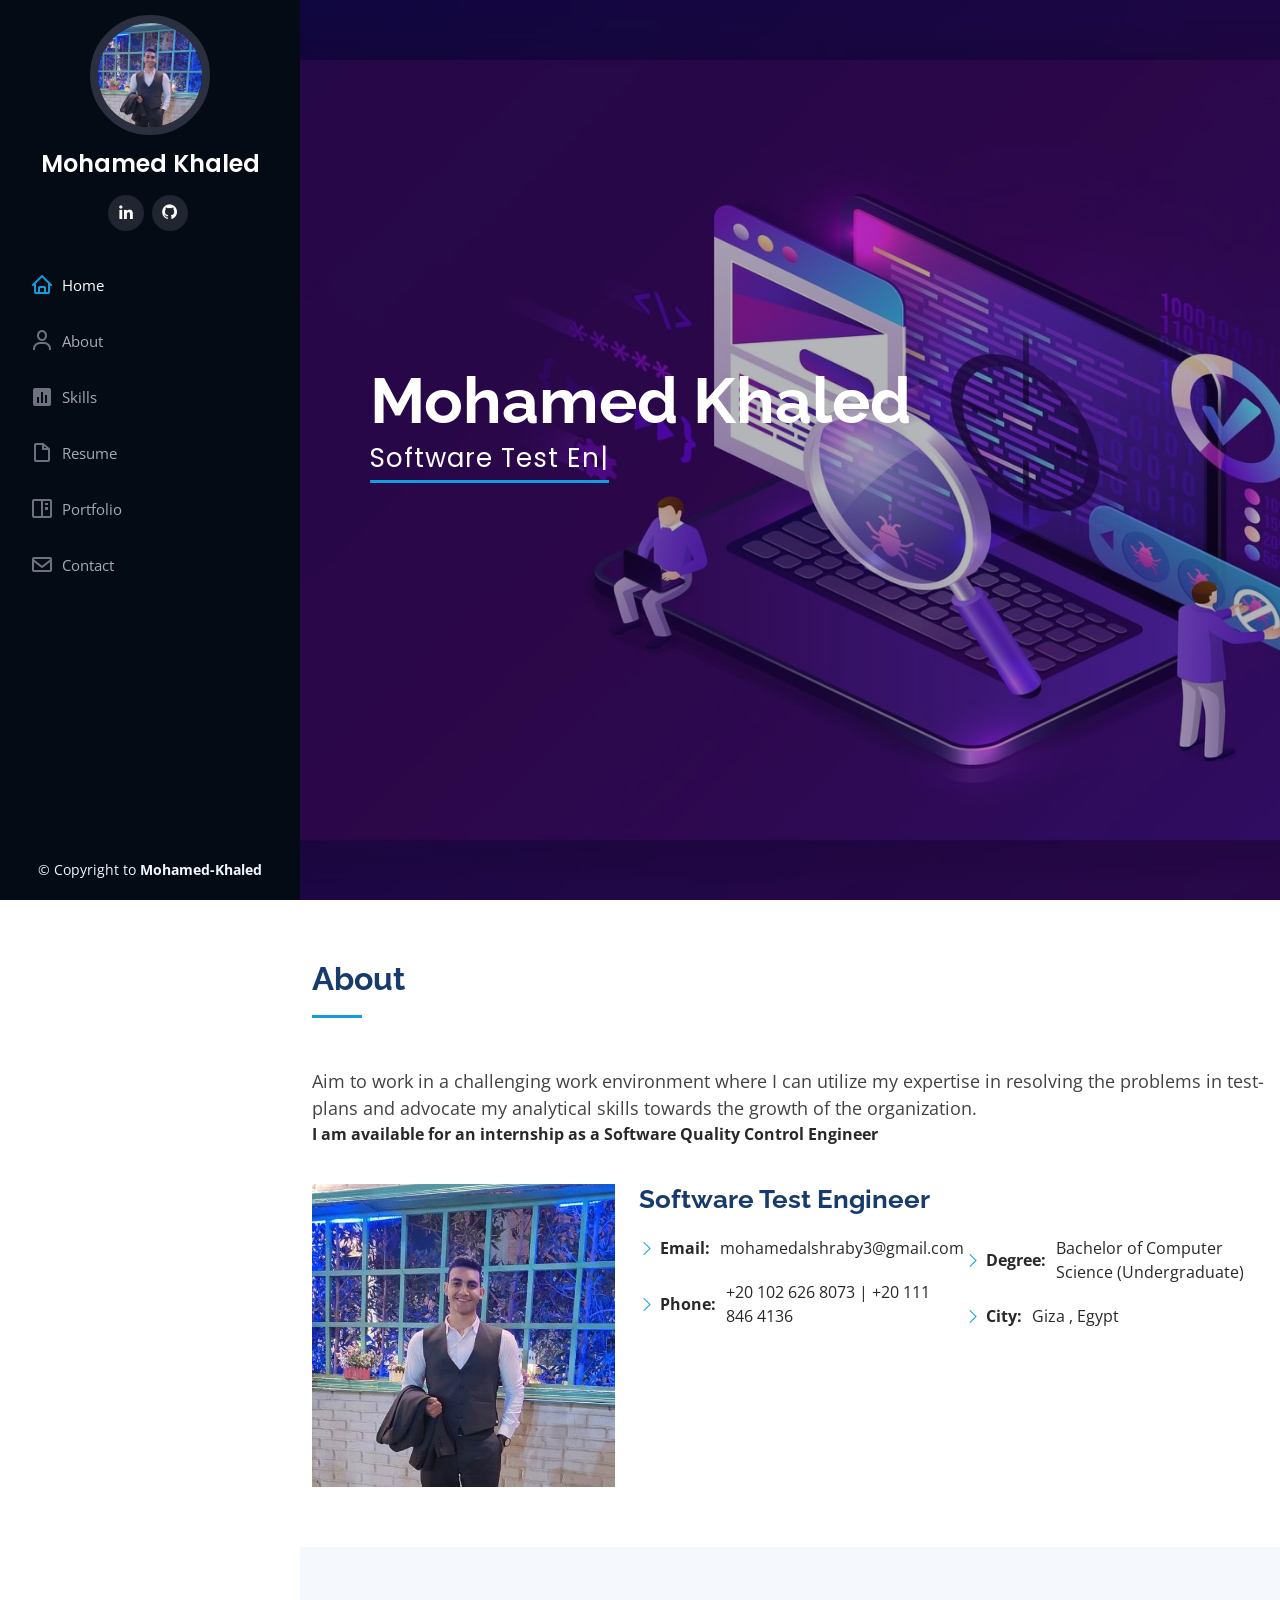
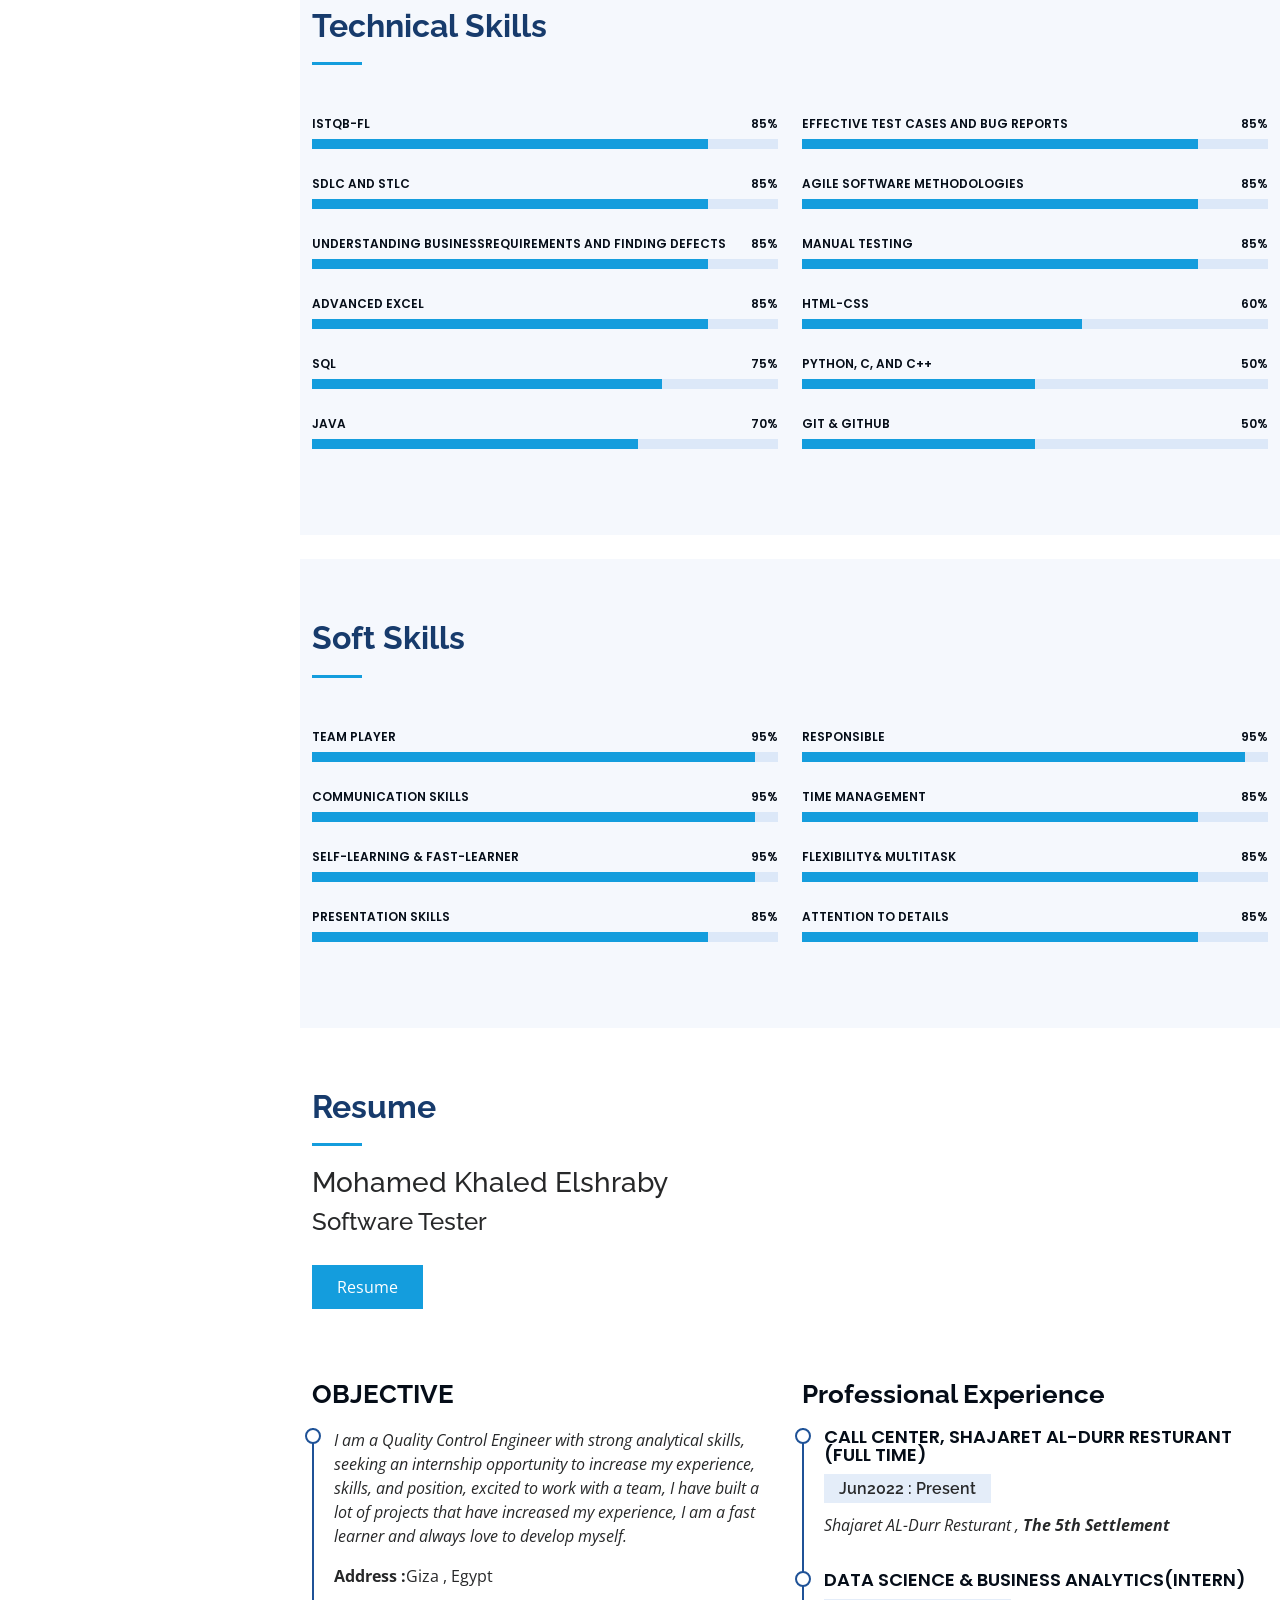
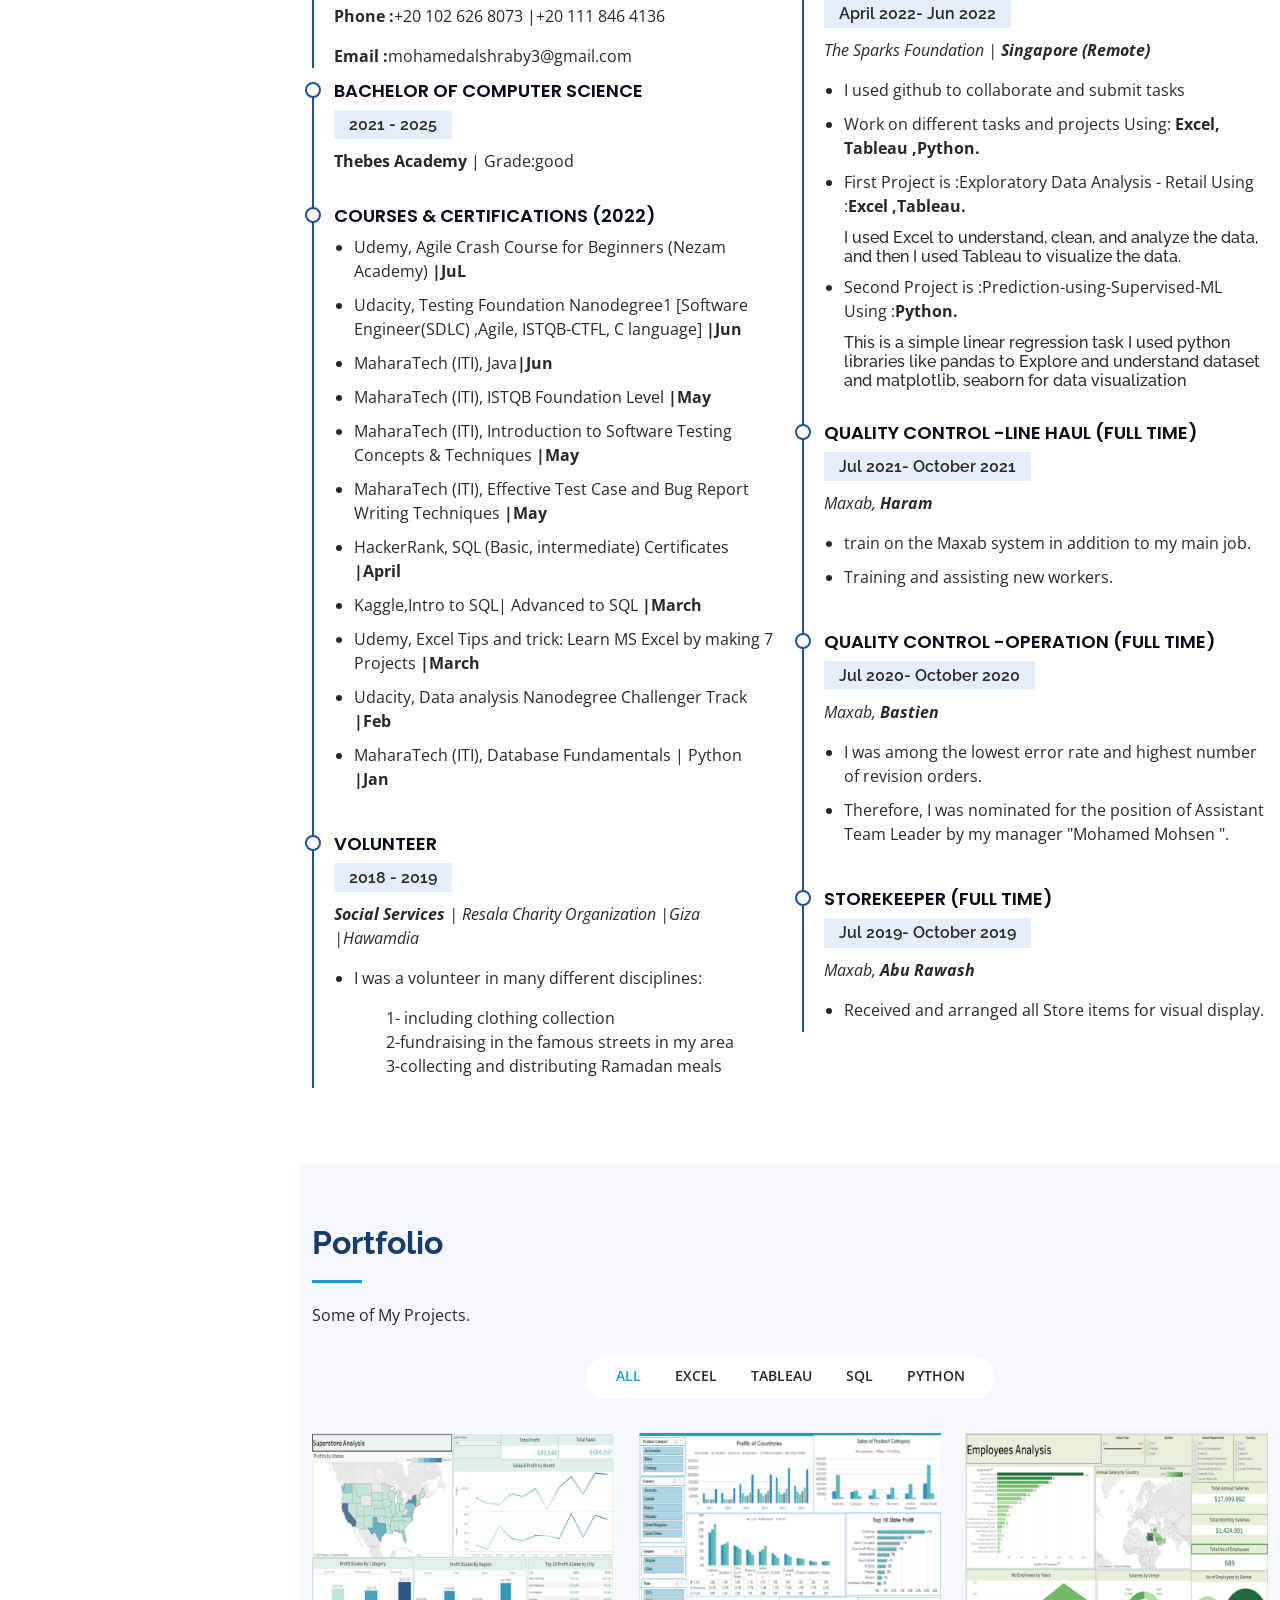
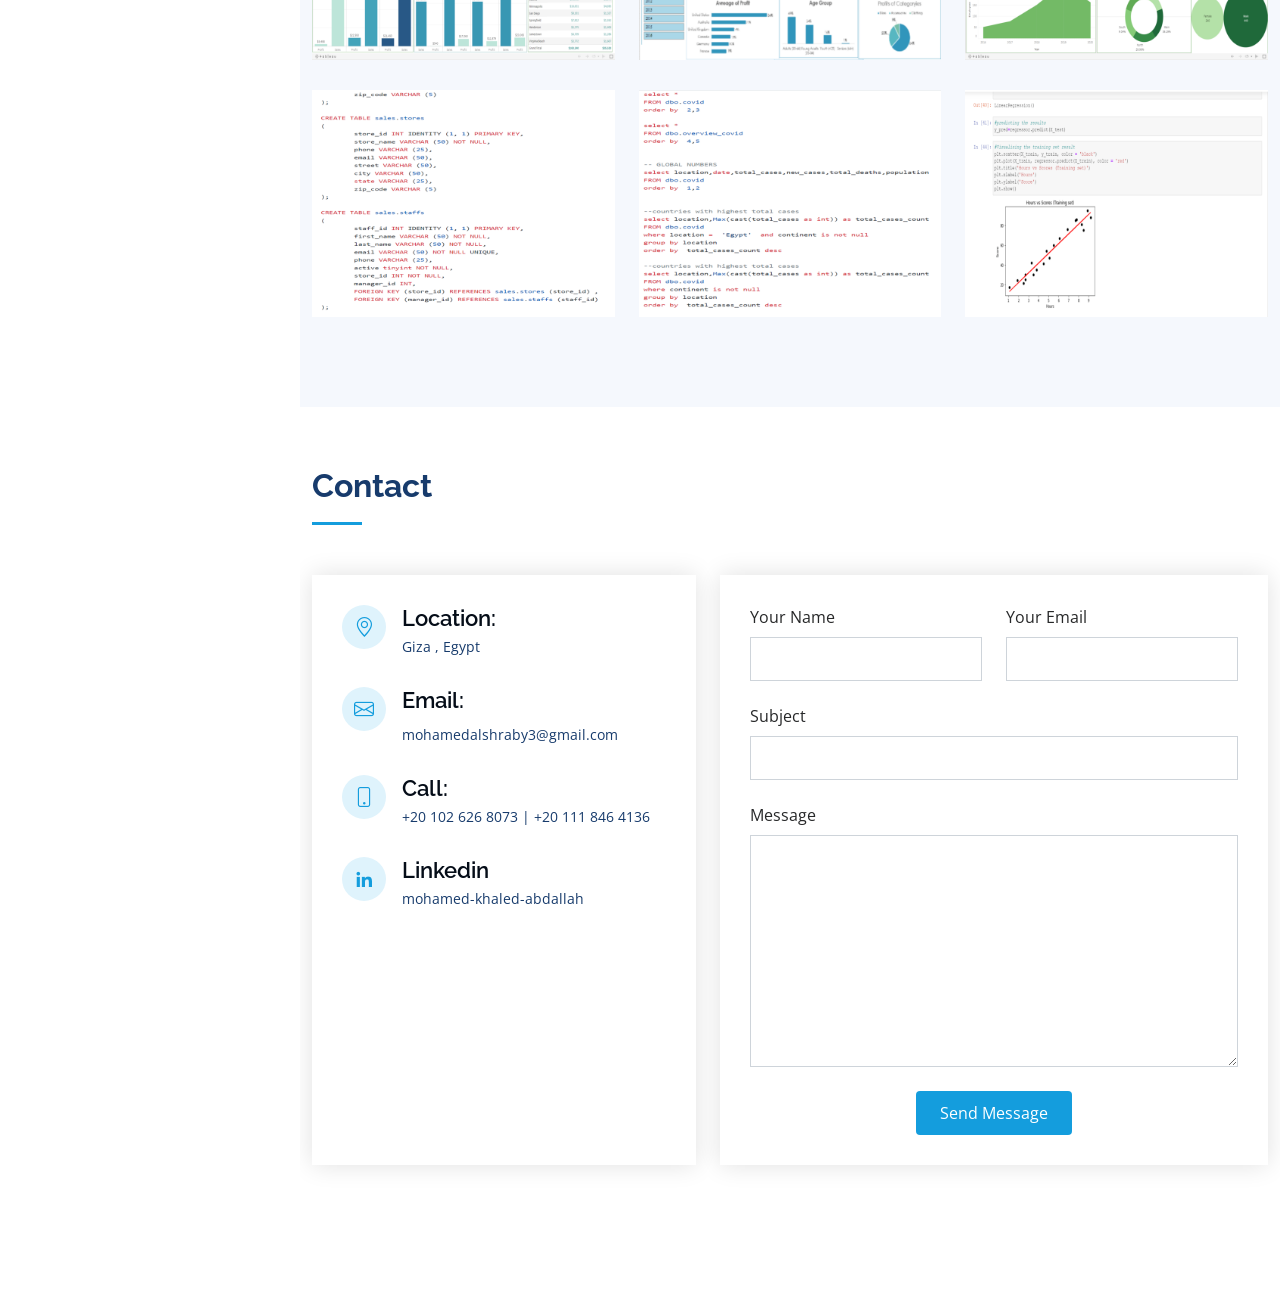
<file: index.html>
<!DOCTYPE html>
<html lang="en">

<head>
  <meta charset="utf-8">
  <meta content="width=device-width, initial-scale=1.0" name="viewport">

  <title>Mohamed Khaled- Software QC Engineer</title>
  <meta content="" name="description">
  <meta content="" name="keywords">

  <!-- Favicons -->
  <link href="assets/img/favicon.png" rel="icon">
  <link href="assets/img/apple-touch-icon.png" rel="apple-touch-icon">

  <!-- Google Fonts -->
  <link href="https://fonts.googleapis.com/css?family=Open+Sans:300,300i,400,400i,600,600i,700,700i|Raleway:300,300i,400,400i,500,500i,600,600i,700,700i|Poppins:300,300i,400,400i,500,500i,600,600i,700,700i" rel="stylesheet">

  <!-- Vendor CSS Files -->
  <link href="assets/vendor/aos/aos.css" rel="stylesheet">
  <link href="assets/vendor/bootstrap/css/bootstrap.min.css" rel="stylesheet">
  <link href="assets/vendor/bootstrap-icons/bootstrap-icons.css" rel="stylesheet">
  <link href="assets/vendor/boxicons/css/boxicons.min.css" rel="stylesheet">
  <link href="assets/vendor/glightbox/css/glightbox.min.css" rel="stylesheet">
  <link href="assets/vendor/swiper/swiper-bundle.min.css" rel="stylesheet">

  <!-- Template Main CSS File -->
  <link href="assets/css/style.css" rel="stylesheet">

  <!-- =======================================================
  * Template Name: iPortfolio - v3.7.0
  * Template URL: https://bootstrapmade.com/iportfolio-bootstrap-portfolio-websites-template/
  * Author: BootstrapMade.com
  * License: https://bootstrapmade.com/license/
  ======================================================== -->
</head>

<body>

  <!-- ======= Mobile nav toggle button ======= -->
  <i class="bi bi-list mobile-nav-toggle d-xl-none"></i>

  <!-- ======= Header ======= -->
  <header id="header">
    <div class="d-flex flex-column">

      <div class="profile">
        <img src="assets/img/profile-img.jpg" alt="" class="img-fluid rounded-circle">
        <h1 class="text-light"><a href="index.html">Mohamed Khaled</a></h1>
        <div class="social-links mt-3 text-center">
         
          <a href="http://www.linkedin.com/in/mohamed-khaled-abdallah" target="_blank"class="linkedin"><i class="bx bxl-linkedin"></i></a>
          <a href="https://github.com/Mohamed-khaled0" target="_blank"  class="github"><i class="bx bxl-github"></i></a>
        </div>
      </div>

      <nav id="navbar" class="nav-menu navbar">
        <ul>
          <li><a href="#hero" class="nav-link scrollto active"><i class="bx bx-home"></i> <span>Home</span></a></li>
          <li><a href="#about" class="nav-link scrollto"><i class="bx bx-user"></i> <span>About</span></a></li>
          <li><a href="#skills" class="nav-link scrollto"><i class='bx bxs-bar-chart-square' ></i> <span>Skills</span></a></li>
          <li><a href="#resume" class="nav-link scrollto"><i class="bx bx-file-blank"></i> <span>Resume</span></a></li>
          <li><a href="#portfolio" class="nav-link scrollto"><i class="bx bx-book-content"></i> <span>Portfolio</span></a></li>
          <li><a href="#contact" class="nav-link scrollto"><i class="bx bx-envelope"></i> <span>Contact</span></a></li>
        </ul>
      </nav><!-- .nav-menu -->
    </div>
  </header><!-- End Header -->

  <!-- ======= Hero Section ======= -->
  <section id="hero" class="d-flex flex-column justify-content-center align-items-center">
    <div class="hero-container" data-aos="fade-in">
      <h1>Mohamed Khaled</h1>
      <p><span class="typed" data-typed-items=" Software Test Engineer ,Software Quality Control "></span></p>
    </div>
  </section><!-- End Hero -->

  <main id="main">

    <!-- ======= About Section ======= -->
    <section id="about" class="about">
      <div class="container">

        <div class="section-title">
          <h2>About</h2>
          <p>
            Aim to work in a challenging work environment where I can utilize my expertise in resolving the problems in test-plans and advocate my analytical skills towards the growth of the organization.</p>
            <strong> I am available for an internship as a Software Quality Control Engineer
            </strong>

          </div>
        <h5>
                      </h5>
        <div class="row">
          <div class="col-lg-4" data-aos="fade-right">
            <img src="assets/img/profile-img.jpg" class="img-fluid" alt="">
          </div>
          <div class="col-lg-8 pt-4 pt-lg-0 content" data-aos="fade-left">
            <h3>Software Test Engineer</h3>
            <!-- <p class="fst-italic">

            </p> -->
            <div class="row">
              <div class="col-lg-6">
                <ul>
                  <li><i class="bi bi-chevron-right"></i> <strong>Email:</strong> <span>mohamedalshraby3@gmail.com</span></li>
                  <li><i class="bi bi-chevron-right"></i> <strong>Phone:</strong> <span>+20 102 626 8073 | +20 111 846 4136</span></li>
                </ul>
              </div>
              <div class="col-lg-6">
                <ul>
                
                  <li><i class="bi bi-chevron-right"></i> <strong>Degree:</strong> <span> Bachelor of Computer Science (Undergraduate)</span></li>
                  <li><i class="bi bi-chevron-right"></i> <strong>City:</strong> <span>Giza , Egypt</span></li>

                  <!-- <li><i class="bi bi-chevron-right"></i> <strong>Freelance:</strong> <span>Not Available</span></li> -->
                </ul>
              </div>
            </div>
            <p>
 </p>


          </div>
        </div>

      </div>
    </section><!-- End About Section -->

    

    <!-- ======= Skills Section ======= -->
    <section id="skills" class="skills section-bg">
      <div class="container">

        <div class="section-title">
          <h2>Technical Skills</h2>
        </div>

        <div class="row skills-content">

          <div class="col-lg-6" data-aos="fade-up">

            <div class="progress">
              <span class="skill">ISTQB-FL<i class="val">85%</i></span>
              <div class="progress-bar-wrap">
                <div class="progress-bar" role="progressbar" aria-valuenow="85" aria-valuemin="0" aria-valuemax="100"></div>
              </div>
            </div>

            <div class="progress">
              <span class="skill"> SDLC and STLC<i class="val">85%</i></span>
              <div class="progress-bar-wrap">
                <div class="progress-bar" role="progressbar" aria-valuenow="85" aria-valuemin="0" aria-valuemax="100"></div>
              </div>
            </div>

            <div class="progress">
              <span class="skill">understanding businessrequirements and finding defects<i class="val">85%</i></span>
              <div class="progress-bar-wrap">
                <div class="progress-bar" role="progressbar" aria-valuenow="85" aria-valuemin="0" aria-valuemax="100"></div>
              </div>
            </div>


            <div class="progress">
              <span class="skill">Advanced Excel <i class="val">85%</i></span>
              <div class="progress-bar-wrap">
                <div class="progress-bar" role="progressbar" aria-valuenow="85" aria-valuemin="0" aria-valuemax="100"></div>
              </div>
            </div>

            <div class="progress">
              <span class="skill">SQL <i class="val">75%</i></span>
              <div class="progress-bar-wrap">
                <div class="progress-bar" role="progressbar" aria-valuenow="75" aria-valuemin="0" aria-valuemax="100"></div>
              </div>
            </div>

            <div class="progress">
              <span class="skill">Java<i class="val">70%</i></span>
              <div class="progress-bar-wrap">
                <div class="progress-bar" role="progressbar" aria-valuenow="70" aria-valuemin="0" aria-valuemax="100"></div>
              </div>
            </div>

          </div>

          
          <div class="col-lg-6" data-aos="fade-up" data-aos-delay="100">







                        
            <div class="progress">
              <span class="skill">Effective test cases and bug reports<i class="val">85%</i></span>
              <div class="progress-bar-wrap">
                <div class="progress-bar" role="progressbar" aria-valuenow="85" aria-valuemin="0" aria-valuemax="100"></div>
              </div>
            </div>

            <div class="progress">
              <span class="skill">Agile software methodologies<i class="val">85%</i></span>
              <div class="progress-bar-wrap">
                <div class="progress-bar" role="progressbar" aria-valuenow="85" aria-valuemin="0" aria-valuemax="100"></div>
              </div>
            </div>

            <div class="progress">
              <span class="skill">Manual Testing<i class="val">85%</i></span>
              <div class="progress-bar-wrap">
                <div class="progress-bar" role="progressbar" aria-valuenow="85" aria-valuemin="0" aria-valuemax="100"></div>
              </div>
            </div>

            <div class="progress">
              <span class="skill">HTML-CSS<i class="val">60%</i></span>
              <div class="progress-bar-wrap">
                <div class="progress-bar" role="progressbar" aria-valuenow="60" aria-valuemin="0" aria-valuemax="100"></div>
              </div>
            </div>


            <div class="progress">
              <span class="skill"> Python, C, and C++ <i class="val">50%</i></span>
              <div class="progress-bar-wrap">
                <div class="progress-bar" role="progressbar" aria-valuenow="50" aria-valuemin="0" aria-valuemax="100"></div>
              </div>
            </div>




            <div class="progress">
              <span class="skill">Git & GitHub<i class="val">50%</i></span>
              <div class="progress-bar-wrap">
                <div class="progress-bar" role="progressbar" aria-valuenow="50" aria-valuemin="0" aria-valuemax="100"></div>
              </div>
            </div>

          </div>

        </div>

      </div>
    </section><!-- End Skills Section -->

<!-- STOOOOOOOOOOOOOOOOOOOOOOOOOOOP                                    -->
<br>
    <section id="skills" class="skills section-bg">
      <div class="container">

        <div class="section-title">
          <h2>Soft Skills</h2>
        </div>

        <div class="row skills-content">

          <div class="col-lg-6" data-aos="fade-up">

            <div class="progress">
              <span class="skill">Team Player 
                <i class="val">95%</i></span>
              <div class="progress-bar-wrap">
                <div class="progress-bar" role="progressbar" aria-valuenow="95" aria-valuemin="0" aria-valuemax="100"></div>
              </div>
            </div>

            <div class="progress">
              <span class="skill">Communication SKILLS
                <i class="val">95%</i></span>
              <div class="progress-bar-wrap">
                <div class="progress-bar" role="progressbar" aria-valuenow="95" aria-valuemin="0" aria-valuemax="100"></div>
              </div>
            </div>



            <div class="progress">
              <span class="skill">Self-learning & Fast-learner
                <i class="val">95%</i></span>
              <div class="progress-bar-wrap">
                <div class="progress-bar" role="progressbar" aria-valuenow="95" aria-valuemin="0" aria-valuemax="100"></div>
              </div>
            </div>

            <div class="progress">
              <span class="skill"> Presentation skills
                <i class="val">85%</i></span>
              <div class="progress-bar-wrap">
                <div class="progress-bar" role="progressbar" aria-valuenow="85" aria-valuemin="0" aria-valuemax="100"></div>
              </div>
            </div>

          </div>

         
          
          <div class="col-lg-6" data-aos="fade-up" data-aos-delay="100">

          <div class="progress">
            <span class="skill">Responsible
              <i class="val">95%</i></span>
            <div class="progress-bar-wrap">
              <div class="progress-bar" role="progressbar" aria-valuenow="95" aria-valuemin="0" aria-valuemax="100"></div>
            </div>
          </div>

            <div class="progress">
              <span class="skill">Time Management
                <i class="val">85%</i></span>
              <div class="progress-bar-wrap">
                <div class="progress-bar" role="progressbar" aria-valuenow="85" aria-valuemin="0" aria-valuemax="100"></div>
              </div>
            </div>


                        



            <div class="progress">
              <span class="skill">Flexibility& Multitask
                <i class="val">85%</i></span>
              <div class="progress-bar-wrap">
                <div class="progress-bar" role="progressbar" aria-valuenow="85" aria-valuemin="0" aria-valuemax="100"></div>
              </div>
            </div>

            


            <div class="progress">
              <span class="skill">Attention to details
                <i class="val">85%</i></span>
              <div class="progress-bar-wrap">
                <div class="progress-bar" role="progressbar" aria-valuenow="85" aria-valuemin="0" aria-valuemax="100"></div>
              </div>
            </div>
            

          </div>

        </div>

      </div>
    </section>




    <!-- ======= Resume Section ======= -->
    <section id="resume" class="resume" >  



      <div class="container">
        <div class="section-title">
          <h2>Resume</h2> 
          <h3>Mohamed Khaled Elshraby</h3> 
          <h4><h4>Software Tester</h4>
          <a href="Mohamed-Khaled-CV.pdf" download>Resume</a>

        </div>

        <div class="row">
          <div class="col-lg-6" data-aos="fade-up">
            <h3 class="resume-title">OBJECTIVE
            </h3>
            <div class="resume-item pb-0">
              <p><em>I am a Quality Control Engineer with strong analytical skills, seeking an internship opportunity to increase my 
                experience, skills, and position, excited to work with a team, I have built a lot of projects that have increased my 
                experience, I am a fast learner and always love to develop myself.
                </em></p>
             
                <p><strong>Address :</strong>Giza , Egypt</p>
                <p><strong>Phone :</strong>+20 102 626 8073 |+20 111 846 4136</p>
                <p><strong>Email :</strong>mohamedalshraby3@gmail.com</p>
            
            </div>

          
            <div class="resume-item">
              <h4>Bachelor of Computer Science </h4>
              <h5>2021 - 2025</h5>
              <p> <strong>Thebes Academy</strong> | Grade:good </p>
            </div>

            <div class="resume-item">
              <h4>COURSES & CERTIFICATIONS (2022)</h4>
              <ul>
                <li> Udemy, Agile Crash Course for Beginners (Nezam Academy) <strong>|JuL</strong></li>

                <li> Udacity, Testing Foundation Nanodegree1 [Software Engineer(SDLC) ,Agile, ISTQB-CTFL, C language] <strong>|Jun</strong></li>
                <li> MaharaTech (ITI), Java<strong>|Jun</strong></li>
                <li> MaharaTech (ITI), ISTQB Foundation Level  <strong>|May</strong></li>
                <li>MaharaTech (ITI), Introduction to Software Testing Concepts & Techniques <strong>|May</strong></li>
                <li>MaharaTech (ITI), Effective Test Case and Bug Report Writing Techniques <strong>|May</strong></li>
                <li>HackerRank, SQL (Basic, intermediate) Certificates <strong>|April</strong></li>
                <li>Kaggle,Intro to SQL| Advanced to SQL <strong>|March</strong></li>
                <li>Udemy, Excel Tips and trick: Learn MS Excel by making 7 Projects <strong>|March</strong></li>
                <li>Udacity, Data analysis Nanodegree Challenger Track  <strong>|Feb</strong></li>
                <li>MaharaTech (ITI), Database Fundamentals | Python <strong>|Jan</strong> </li>


              </ul>
            </div>

            <div class="resume-item">
              <h4>VOLUNTEER </h4>
              <h5>2018 - 2019</h5>
              <p><em> <strong>Social Services</strong> | Resala Charity Organization |Giza |Hawamdia</em></p>
              <ul>
                <li> <p>I was a volunteer in many different disciplines:</p> 
                 <ol>1- including clothing collection</ol>
                  <ol>2-fundraising in the famous streets in my area</ol> 
                  <ol>3-collecting and distributing Ramadan meals</ol> 
                </li>
              </ul>
            </div>

            <!-- <div class="resume-item">
              <h4>LANGUAGES</h4>
              <ul>
                <li><em> <h5>Arabic</h5> <p>Mother Tongue</p> </em></li>
                <li><em><h5>English</h5> <p>Good</p> </em></li>
                <li><em><h5>French</h5> <p>Beginner</p> </em></li>
              </ul>
            </div> -->


            
         








            
          </div>
          <div class="col-lg-6" data-aos="fade-up" data-aos-delay="100">
            <h3 class="resume-title">Professional Experience</h3>
            <div class="resume-item">
              <h4>Call Center, Shajaret AL-Durr Resturant (Full Time) </h4>
              <h5>Jun2022 : Present</h5>
              <p><em>Shajaret AL-Durr Resturant , <strong> The 5th Settlement</strong></em></p>
              <!-- <ul>
                <li>train on the Maxab system in addition to my main job.</li>
                <li>Training and assisting new workers.</li>
              </ul> -->
            </div>
            <div class="resume-item">
              <h4>Data Science & Business Analytics(Intern)</h4>
              <h5>April 2022- Jun 2022</h5>
              <p><em> The Sparks Foundation  | <strong>Singapore (Remote)</strong> </em></p>
              <ul>
                <li>I used github to collaborate and submit tasks
                </li>
                <li>Work on different tasks and projects Using:  <strong>Excel, Tableau ,Python.</strong> </li>
                <li>First Project is :Exploratory Data Analysis - Retail
                  Using :<strong>Excel ,Tableau.</strong></li>
                  <h6>I used Excel to understand, clean, and analyze the data, and then I used Tableau to visualize the data.
                  </h6>
                  <li>Second Project is :Prediction-using-Supervised-ML Using :<strong>Python.</strong></li>
                  <h6>This is a simple linear regression task I used python libraries like pandas to Explore and understand dataset 
and matplotlib, seaborn for data visualization</h6>
              </ul>
            </div>
            <div class="resume-item">
              <h4>Quality Control -Line Haul  (Full Time)	</h4>
              <h5>Jul 2021- October 2021</h5>
              <p><em>Maxab, <strong> Haram</strong></em></p>
              <ul>
                <li>train on the Maxab system in addition to my main job.</li>
                <li>Training and assisting new workers.</li>
              </ul>
            </div>
            <div class="resume-item">
              <h4>Quality Control -Operation (Full Time) </h4>
              <h5>Jul 2020- October 2020</h5>
              <p><em>Maxab, <strong>Bastien</strong></em></p>


              


                
              <ul>
                <li>I was among the lowest error rate and highest number of revision orders.</li>
                <li>Therefore, I was nominated for the position of Assistant Team Leader by my manager "Mohamed Mohsen ".</li>
              </ul>
            </div>
            <div class="resume-item">
              <h4>Storekeeper (Full Time)</h4>
              <h5>Jul 2019- October 2019</h5>
              <p><em>Maxab, <strong>Abu Rawash</strong></em></p>
              <ul>
                <li>Received and arranged all Store items for visual display.   
              </ul>
            </div>

            <!-- <div class="resume-item">
              <h4>HOBBIES & INTERESTS </h4>
              <ul>
                <li>Kick Boxing, Gym</li>
                <li>Cycling</li>
                <li>Dominoes </li> -->

              </ul>
            </div>
          </div>
        </div>

      </div>
    </section><!-- End Resume Section -->


       
    <section id="portfolio" class="portfolio section-bg">
      <div class="container">

        <div class="section-title">
          <h2>Portfolio</h2>
          <p>Some of My Projects.</p>
        </div>

        <div class="row" data-aos="fade-up">
          <div class="col-lg-12 d-flex justify-content-center">
            <ul id="portfolio-flters">
              <li data-filter="*" class="filter-active">All</li>
              <li data-filter=".filter-Excel">Excel</li>
              <li data-filter=".filter-Tableau">Tableau</li>
              <li data-filter=".filter-SQL">SQL</li>
              <li data-filter=".filter-Python">Python</li>

            </ul>
          </div>
        </div>

        <div class="row portfolio-container" data-aos="fade-up" data-aos-delay="100">

       
          <div class="col-lg-4 col-md-6 portfolio-item filter-Tableau">
            <div class="portfolio-wrap">
              <img src="assets/img/portfolio/portfolio-2.png" class="img-fluid" alt="">
              <div class="portfolio-links">
                <a href="assets/img/portfolio/portfolio-2.PNG" data-gallery="portfolioGallery" class="portfolio-lightbox" title="Superstore Dashboard (The Sparks Foundation )Task 1" ><i class="bx bx-plus"></i></a>
                <a href="https://l.facebook.com/l.php?u=https%3A%2F%2Fpublic.tableau.com%2Fapp%2Fprofile%2Fmohamed.elshraby%2Fviz%2FSuperstore_16507269263970%2FDashboard1&h=AT1mRRsG0N4PHPlaI0fs7PgAg_ktRTCmmvmh3LUmeR3oiEm9q6vZqRP34Vw9k2eM3pqjD_hJGY1FcazFNobRV79TI0s3Fr38OC-fqkM4--RWQJwn7t9y7owCbNMiWNX5RXqRXfsdnDTq4pM&s=1" target="_blank" title="More Details"><i class="bx bx-link"></i></a>
              </div>
            </div>
          </div> 


          <div class="col-lg-4 col-md-6 portfolio-item filter-Excel">
            <div class="portfolio-wrap">
              <img src="assets/img/portfolio/portfolio-3.png" class="img-fluid" alt="">
              <div class="portfolio-links">
                <a href="assets/img/portfolio/portfolio-3.PNG" data-gallery="portfolioGallery" class="portfolio-lightbox" title="Shop Sales Analysis" ><i class="bx bx-plus"></i></a>
                <a href="https://thebesedu-my.sharepoint.com/:x:/g/personal/20212489_tiba_edu_eg/ERvFG1JypcVIl_E0O70JDLIBsLCEHiuiHEiKRcqhOnsvHw?e=w5c6Ee" target="_blank" title="More Details"><i class="bx bx-link"></i></a>
              </div>
            </div>
          </div>

          <!-- <div class="col-lg-4 col-md-6 portfolio-item filter-Excel">
            <div class="portfolio-wrap">
              <img src="assets/img/portfolio/portfolio-4.PNG" class="img-fluid" alt="">
              <div class="portfolio-links">
                <a href="assets/img/portfolio/portfolio-4.PNG" data-gallery="portfolioGallery" class="portfolio-lightbox" title="Bike Sales Analysis" ><i class="bx bx-plus"></i></a>
                <a href="portfolio-details.html" title="More Details"><i class="bx bx-link"></i></a>
              </div>
            </div>
          </div> -->

          <div class="col-lg-4 col-md-6 portfolio-item filter-Tableau">
            <div class="portfolio-wrap">
              <img src="assets/img/portfolio/portfolio-1.png" class="img-fluid" alt="">
              <div class="portfolio-links">
                <a href="assets/img/portfolio/portfolio-1.PNG" data-gallery="portfolioGallery" class="portfolio-lightbox" title="Employees Dashboard" ><i class="bx bx-plus"></i></a>
                <a href="https://l.facebook.com/l.php?u=https%3A%2F%2Fpublic.tableau.com%2Fapp%2Fprofile%2Fmohamed.elshraby%2Fviz%2FEmployeesAnalysis_16492352534940%2FDashboard1&h=AT2iyGmZm8qX-Y0SA7dov6Wu5Tq00mhf7GRp726pFOEDXnxZJPXITtMvG5SVOu1VLorRLXTBXmnNMEe7oYIrb4fHCn_c41gqFE9RHdFTMGcSjwICxM14iz7qENsvMedVO0y57FKnzzrfWyg&s=1"  target="_blank" title="More Details"><i class="bx bx-link"></i></a>
              </div>
            </div>
          </div>


          <div class="col-lg-4 col-md-6 portfolio-item filter-SQL">
            <div class="portfolio-wrap">
              <img src="assets/img/portfolio/SQL1.png" class="img-fluid" alt="">
              <div class="portfolio-links">
                <a href="assets/img/portfolio/SQL1.PNG" data-gallery="portfolioGallery" class="portfolio-lightbox" title="Create BikeStores Sample Database"><i class="bx bx-plus"></i></a>
                <a href="https://l.facebook.com/l.php?u=https%3A%2F%2Fgithub.com%2FMohamed-khaled0%2FBike-Store&h=AT3M7PbfnBOl1YvoEBAHld5eu6J5zuEMei33ESGgMa1N4NCaP4Yb-WUeXhb4TZT7hn4rxsHqgsf0nyeKiG5kaO5YqpSigZr7WkVfTacmDwyWET4k4wh7c6f9pMYjBJU7WcMdYOGBEpbBsHc&s=1" target="_blank"  title="More Details"><i class="bx bx-link"></i></a>
              </div>
            </div>
          </div>

          <div class="col-lg-4 col-md-6 portfolio-item filter-SQL">
            <div class="portfolio-wrap">
              <img src="assets/img/portfolio/SQL2.png" class="img-fluid" alt="">
              <div class="portfolio-links">
                <a href="assets/img/portfolio/SQL2.PNG" data-gallery="portfolioGallery" class="portfolio-lightbox" title="SQL.COVID-Data-Exploration"><i class="bx bx-plus"></i></a>
                <a href="https://l.facebook.com/l.php?u=https%3A%2F%2Fgithub.com%2FMohamed-khaled0%2FCOVID-Data-Exploration.sql%2Fblob%2Fmain%2FCovid.sql&h=AT1a66F6ml7ixwdIUzuP2ZYQMbajYyE8NnHwQa8thETF-_EOoZ8mecXqdP0FuiH6hUMhk4qV89GRrFYG96KCl2N4sjM3NgA6ISLxqrG7gp35JJDu5SCQGiuetxbQWvRw45CN5Ne-9MkKBj8&s=1" target="_blank" title="More Details"><i class="bx bx-link"></i></a>
              </div>
            </div>
          </div>



          <div class="col-lg-4 col-md-6 portfolio-item filter-Python">
            <div class="portfolio-wrap">
              <img src="assets/img/portfolio/Python.png" class="img-fluid" alt="">
              <div class="portfolio-links">
                <a href="assets/img/portfolio/Python.PNG" data-gallery="portfolioGallery" class="portfolio-lightbox" title="Python-Prediction-using-Supervised-ML(The Sparks Foundation )Task 2"><i class="bx bx-plus"></i></a>
                <a href="https://l.facebook.com/l.php?u=https%3A%2F%2Fgithub.com%2FMohamed-khaled0%2FTask-1-Prediction-using-Supervised-ML%2Fblob%2Fmain%2FREADME.md&h=AT1XKKXWHg0EoQzrc3JSPtIxKs6Mbm5QlFwSLcu-1nHr84SUTDBtZto0QSNF2md4Z11NIoRf-ZWi8LrdyBgBiqXhTggnEB6sn4mUTeBR5ld2qKolbwjJWK6m9UlLOfS0vvDBGMw3-OOKxq0&s=1" target="_blank" title="More Details"><i class="bx bx-link"></i></a>
              </div>
            </div>
          </div>

        </div>

      </div>
    </section>

    
    <section id="contact" class="contact">
      <div class="container">

        <div class="section-title">
          <h2>Contact</h2>
        </div>

        <div class="row" data-aos="fade-in">

          <div class="col-lg-5 d-flex align-items-stretch">
            <div class="info">
              <div class="address">
                <i class="bi bi-geo-alt"></i>
                <h4>Location:</h4>
                <p>Giza , Egypt</p>
              </div>

              <div class="email">
                <i class="bi bi-envelope"></i>
                <h4>Email:</h4>
                <p>mohamedalshraby3@gmail.com</p>
              </div>

              <div class="phone">
                <i class="bi bi-phone"></i>
                <h4>Call:</h4>
                <p>+20 102 626 8073 | +20 111 846 4136</p>
              </div>

              <div class="Linkedin">
              <i class="bx bxl-linkedin"></i>
              <h4>Linkedin</h4>
              <a href="http://www.linkedin.com/in/mohamed-khaled-abdallah"  target="_blank" class="linkedin">
                <p>mohamed-khaled-abdallah</p>
              </a>
                </div>
            </div>

          </div>

          <div class="col-lg-7 mt-5 mt-lg-0 d-flex align-items-stretch">
            <form action="forms/contact.php" method="post" role="form" class="php-email-form">
              <div class="row">
                <div class="form-group col-md-6">
                  <label for="name">Your Name</label>
                  <input type="text" name="name" class="form-control" id="name" required>
                </div>
                <div class="form-group col-md-6">
                  <label for="name">Your Email</label>
                  <input type="email" class="form-control" name="email" id="email" required>
                </div>
              </div>
              <div class="form-group">
                <label for="name">Subject</label>
                <input type="text" class="form-control" name="subject" id="subject" required>
              </div>
              <div class="form-group">
                <label for="name">Message</label>
                <textarea class="form-control" name="message" rows="10" required></textarea>
              </div>
              <div class="my-3">
                <div class="loading">Loading</div>
                <div class="error-message"></div>
                <div class="sent-message">Your message has been sent. Thank you!</div>
              </div>
              <div class="text-center"><button type="submit">Send Message</button></div>
            </form>
          </div>

        </div>

      </div>
    </section>

  </main>

  <!-- ======= Footer ======= -->
  <footer id="footer">
    <div class="container">
      <div class="copyright">
        &copy; Copyright to <strong><span>Mohamed-Khaled</span></strong>
      </div>
      <div class="credits">
        <!-- All the links in the footer should remain intact. -->
        <!-- You can delete the links only if you purchased the pro version. -->
        <!-- Licensing information: https://bootstrapmade.com/license/ -->
        <!-- Purchase the pro version with working PHP/AJAX contact form: https://bootstrapmade.com/iportfolio-bootstrap-portfolio-websites-template/ -->
      </div>
    </div>
  </footer><!-- End  Footer -->

  <a href="#" class="back-to-top d-flex align-items-center justify-content-center"><i class="bi bi-arrow-up-short"></i></a>

  <!-- Vendor JS Files -->
  <script src="assets/vendor/purecounter/purecounter.js"></script>
  <script src="assets/vendor/aos/aos.js"></script>
  <script src="assets/vendor/bootstrap/js/bootstrap.bundle.min.js"></script>
  <script src="assets/vendor/glightbox/js/glightbox.min.js"></script>
  <script src="assets/vendor/isotope-layout/isotope.pkgd.min.js"></script>
  <script src="assets/vendor/swiper/swiper-bundle.min.js"></script>
  <script src="assets/vendor/typed.js/typed.min.js"></script>
  <script src="assets/vendor/waypoints/noframework.waypoints.js"></script>
  <script src="assets/vendor/php-email-form/validate.js"></script>

  <!-- Template Main JS File -->
  <script src="assets/js/main.js"></script>

</body>

</html>
</file>
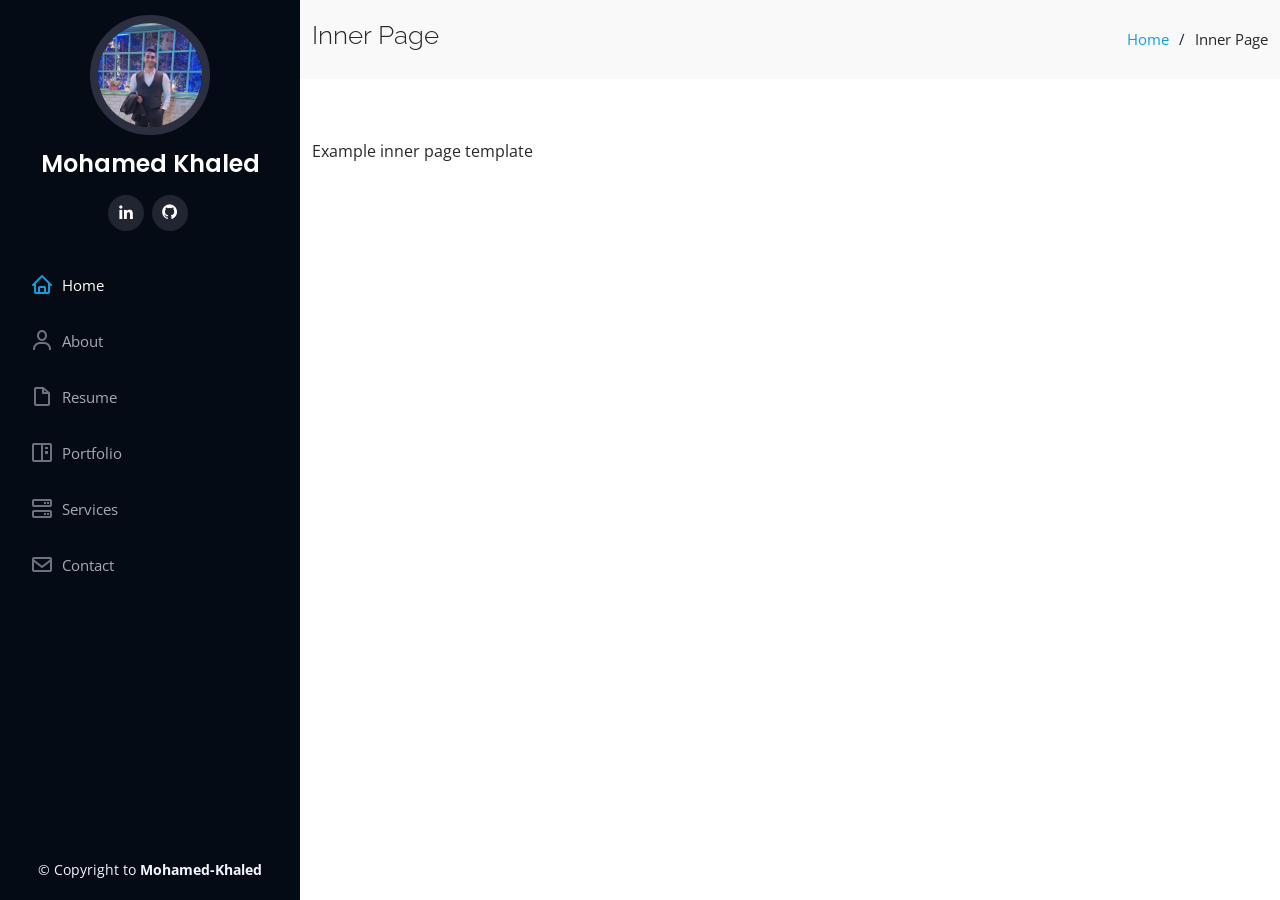
<file: inner-page.html>
<!DOCTYPE html>
<html lang="en">

<head>
  <meta charset="utf-8">
  <meta content="width=device-width, initial-scale=1.0" name="viewport">

  <title>Inner Page - iPortfolio Bootstrap Template</title>
  <meta content="" name="description">
  <meta content="" name="keywords">

  <!-- Favicons -->
  <link href="assets/img/favicon.png" rel="icon">
  <link href="assets/img/apple-touch-icon.png" rel="apple-touch-icon">

  <!-- Google Fonts -->
  <link href="https://fonts.googleapis.com/css?family=Open+Sans:300,300i,400,400i,600,600i,700,700i|Raleway:300,300i,400,400i,500,500i,600,600i,700,700i|Poppins:300,300i,400,400i,500,500i,600,600i,700,700i" rel="stylesheet">

  <!-- Vendor CSS Files -->
  <link href="assets/vendor/aos/aos.css" rel="stylesheet">
  <link href="assets/vendor/bootstrap/css/bootstrap.min.css" rel="stylesheet">
  <link href="assets/vendor/bootstrap-icons/bootstrap-icons.css" rel="stylesheet">
  <link href="assets/vendor/boxicons/css/boxicons.min.css" rel="stylesheet">
  <link href="assets/vendor/glightbox/css/glightbox.min.css" rel="stylesheet">
  <link href="assets/vendor/swiper/swiper-bundle.min.css" rel="stylesheet">

  <!-- Template Main CSS File -->
  <link href="assets/css/style.css" rel="stylesheet">

  <!-- =======================================================
  * Template Name: iPortfolio - v3.7.0
  * Template URL: https://bootstrapmade.com/iportfolio-bootstrap-portfolio-websites-template/
  * Author: BootstrapMade.com
  * License: https://bootstrapmade.com/license/
  ======================================================== -->
</head>

<body>

  <!-- ======= Mobile nav toggle button ======= -->
  <i class="bi bi-list mobile-nav-toggle d-xl-none"></i>

  <!-- ======= Header ======= -->
  <header id="header">
    <div class="d-flex flex-column">

      <div class="profile">
        <img src="assets/img/profile-img.jpg" alt="" class="img-fluid rounded-circle">
        <h1 class="text-light"><a href="index.html">Mohamed Khaled</a></h1>
        <div class="social-links mt-3 text-center">
         
          <a href="http://www.linkedin.com/in/mohamed-khaled-abdallah" target="_blank"class="linkedin"><i class="bx bxl-linkedin"></i></a>
          <a href="https://github.com/Mohamed-khaled0" target="_blank"  class="github"><i class="bx bxl-github"></i></a>
        </div>
      </div>

      <nav id="navbar" class="nav-menu navbar">
        <ul>
          <li><a href="#hero" class="nav-link scrollto active"><i class="bx bx-home"></i> <span>Home</span></a></li>
          <li><a href="#about" class="nav-link scrollto"><i class="bx bx-user"></i> <span>About</span></a></li>
          <li><a href="#resume" class="nav-link scrollto"><i class="bx bx-file-blank"></i> <span>Resume</span></a></li>
          <li><a href="#portfolio" class="nav-link scrollto"><i class="bx bx-book-content"></i> <span>Portfolio</span></a></li>
          <li><a href="#services" class="nav-link scrollto"><i class="bx bx-server"></i> <span>Services</span></a></li>
          <li><a href="#contact" class="nav-link scrollto"><i class="bx bx-envelope"></i> <span>Contact</span></a></li>
        </ul>
      </nav><!-- .nav-menu -->
    </div>
  </header><!-- End Header -->

  <main id="main">

    <!-- ======= Breadcrumbs ======= -->
    <section class="breadcrumbs">
      <div class="container">

        <div class="d-flex justify-content-between align-items-center">
          <h2>Inner Page</h2>
          <ol>
            <li><a href="index.html">Home</a></li>
            <li>Inner Page</li>
          </ol>
        </div>

      </div>
    </section><!-- End Breadcrumbs -->

    <section class="inner-page">
      <div class="container">
        <p>
          Example inner page template
        </p>
      </div>
    </section>

  </main><!-- End #main -->

  <!-- ======= Footer ======= -->
  <footer id="footer">
    <div class="container">
      <div class="copyright">
        &copy; Copyright to <strong><span>Mohamed-Khaled</span></strong>
      </div>
      <div class="credits">
        <!-- All the links in the footer should remain intact. -->
        <!-- You can delete the links only if you purchased the pro version. -->
        <!-- Licensing information: https://bootstrapmade.com/license/ -->
        <!-- Purchase the pro version with working PHP/AJAX contact form: https://bootstrapmade.com/iportfolio-bootstrap-portfolio-websites-template/ -->
      </div>
    </div>
  </footer><!-- End  Footer -->

  <a href="#" class="back-to-top d-flex align-items-center justify-content-center"><i class="bi bi-arrow-up-short"></i></a>

  <!-- Vendor JS Files -->
  <script src="assets/vendor/purecounter/purecounter.js"></script>
  <script src="assets/vendor/aos/aos.js"></script>
  <script src="assets/vendor/bootstrap/js/bootstrap.bundle.min.js"></script>
  <script src="assets/vendor/glightbox/js/glightbox.min.js"></script>
  <script src="assets/vendor/isotope-layout/isotope.pkgd.min.js"></script>
  <script src="assets/vendor/swiper/swiper-bundle.min.js"></script>
  <script src="assets/vendor/typed.js/typed.min.js"></script>
  <script src="assets/vendor/waypoints/noframework.waypoints.js"></script>
  <script src="assets/vendor/php-email-form/validate.js"></script>

  <!-- Template Main JS File -->
  <script src="assets/js/main.js"></script>

</body>

</html>
</file>
<file: assets/css/style.css>
/**
* Template Name: iPortfolio - v3.7.0
* Template URL: https://bootstrapmade.com/iportfolio-bootstrap-portfolio-websites-template/
* Author: BootstrapMade.com
* License: https://bootstrapmade.com/license/
*/

/*--------------------------------------------------------------
# General
--------------------------------------------------------------*/
body {
  font-family: "Open Sans", sans-serif;
  color: #272829;
}

a {
  color: #149ddd;
  text-decoration: none;
}

a:hover {
  color: #37b3ed;
  text-decoration: none;
}

h1, h2, h3, h4, h5, h6 {
  font-family: "Raleway", sans-serif;
}

/*--------------------------------------------------------------
# Back to top button
--------------------------------------------------------------*/
.back-to-top {
  position: fixed;
  visibility: hidden;
  opacity: 0;
  right: 15px;
  bottom: 15px;
  z-index: 996;
  background: #149ddd;
  width: 40px;
  height: 40px;
  border-radius: 50px;
  transition: all 0.4s;
}
.back-to-top i {
  font-size: 28px;
  color: #fff;
  line-height: 0;
}
.back-to-top:hover {
  background: #2eafec;
  color: #fff;
}
.back-to-top.active {
  visibility: visible;
  opacity: 1;
}

/*--------------------------------------------------------------
# Header
--------------------------------------------------------------*/
#header {
  position: fixed;
  top: 0;
  left: 0;
  bottom: 0;
  width: 300px;
  transition: all ease-in-out 0.5s;
  z-index: 9997;
  transition: all 0.5s;
  padding: 0 15px;
  background: #040b14;
  overflow-y: auto;
}
#header .profile img {
  margin: 15px auto;
  display: block;
  width: 120px;
  border: 8px solid #2c2f3f;
}
#header .profile h1 {
  font-size: 24px;
  margin: 0;
  padding: 0;
  font-weight: 600;
  -moz-text-align-last: center;
  text-align-last: center;
  font-family: "Poppins", sans-serif;
}
#header .profile h1 a, #header .profile h1 a:hover {
  color: #fff;
  text-decoration: none;
}
#header .profile .social-links a {
  font-size: 18px;
  display: inline-block;
  background: #212431;
  color: #fff;
  line-height: 1;
  padding: 8px 0;
  margin-right: 4px;
  border-radius: 50%;
  text-align: center;
  width: 36px;
  height: 36px;
  transition: 0.3s;
}
#header .profile .social-links a:hover {
  background: #149ddd;
  color: #fff;
  text-decoration: none;
}

#main {
  margin-left: 300px;
}

@media (max-width: 1199px) {
  #header {
    left: -300px;
  }

  #main {
    margin-left: 0;
  }
}
/*--------------------------------------------------------------
# Navigation Menu
--------------------------------------------------------------*/
/* Desktop Navigation */
.nav-menu {
  padding: 30px 0 0 0;
}
.nav-menu * {
  margin: 0;
  padding: 0;
  list-style: none;
}
.nav-menu > ul > li {
  position: relative;
  white-space: nowrap;
}
.nav-menu a, .nav-menu a:focus {
  display: flex;
  align-items: center;
  color: #a8a9b4;
  padding: 12px 15px;
  margin-bottom: 8px;
  transition: 0.3s;
  font-size: 15px;
}
.nav-menu a i, .nav-menu a:focus i {
  font-size: 24px;
  padding-right: 8px;
  color: #6f7180;
}
.nav-menu a:hover, .nav-menu .active, .nav-menu .active:focus, .nav-menu li:hover > a {
  text-decoration: none;
  color: #fff;
}
.nav-menu a:hover i, .nav-menu .active i, .nav-menu .active:focus i, .nav-menu li:hover > a i {
  color: #149ddd;
}

/* Mobile Navigation */
.mobile-nav-toggle {
  position: fixed;
  right: 15px;
  top: 15px;
  z-index: 9998;
  border: 0;
  font-size: 24px;
  transition: all 0.4s;
  outline: none !important;
  background-color: #149ddd;
  color: #fff;
  width: 40px;
  height: 40px;
  display: inline-flex;
  align-items: center;
  justify-content: center;
  line-height: 0;
  border-radius: 50px;
  cursor: pointer;
}

.mobile-nav-active {
  overflow: hidden;
}
.mobile-nav-active #header {
  left: 0;
}

/*--------------------------------------------------------------
# Hero Section
--------------------------------------------------------------*/
#hero {
  width: 100%;
  height: 100vh;
  background: url("../img/hero-bgg.jpg") top center;
  background-size: cover;
}
#hero:before {
  content: "";
  background: rgba(5, 13, 24, 0.3);
  position: absolute;
  bottom: 0;
  top: 0;
  left: 0;
  right: 0;
  z-index: 1;
}
#hero .hero-container {
  position: relative;
  z-index: 2;
  min-width: 300px;
}
#hero h1 {
  margin: 0 0 10px 0;
  font-size: 64px;
  font-weight: 700;
  line-height: 56px;
  color: #fff;
}
#hero p {
  color: #fff;
  margin-bottom: 50px;
  font-size: 26px;
  font-family: "Poppins", sans-serif;
}
#hero p span {
  color: #fff;
  padding-bottom: 4px;
  letter-spacing: 1px;
  border-bottom: 3px solid #149ddd;
}
@media (min-width: 1024px) {
  #hero {
    background-attachment: fixed;
  }
}
@media (max-width: 768px) {
  #hero h1 {
    font-size: 28px;
    line-height: 36px;
  }
  #hero h2 {
    font-size: 18px;
    line-height: 24px;
    margin-bottom: 30px;
  }
}

/*--------------------------------------------------------------
# Sections General
--------------------------------------------------------------*/
section {
  padding: 60px 0;
  overflow: hidden;
}

.section-bg {
  background: #f5f8fd;
}

.section-title {
  padding-bottom: 30px;
}
.section-title h2 {
  font-size: 32px;
  font-weight: bold;
  margin-bottom: 20px;
  padding-bottom: 20px;
  position: relative;
  color: #173b6c;
}
.section-title h2::after {
  content: "";
  position: absolute;
  display: block;
  width: 50px;
  height: 3px;
  background: #149ddd;
  bottom: 0;
  left: 0;
}
.section-title p {
  margin-bottom: 0;
}

/*--------------------------------------------------------------
# About
--------------------------------------------------------------*/
.about .content h3 {
  font-weight: 700;
  font-size: 26px;
  color: #173b6c;
  margin-bottom: 20px;
}
.about .content ul {
  list-style: none;
  padding: 0;
}
.about .content ul li {
  margin-bottom: 20px;
  display: flex;
  align-items: center;
}
.about .content ul strong {
  margin-right: 10px;
}
.about .content ul i {
  font-size: 16px;
  margin-right: 5px;
  color: #149ddd;
  line-height: 0;
}
.about .content p:last-child {
  margin-bottom: 0;
}
.about p{
  font-family: "Open Sans";
    font-size: 18px;
    color: #272829e0;
    padding-top: 30px;
}

/*--------------------------------------------------------------
# Facts
--------------------------------------------------------------*/
.facts {
  padding-bottom: 30px;
}
.facts .count-box {
  padding: 30px;
  width: 100%;
}
.facts .count-box i {
  display: block;
  font-size: 44px;
  color: #149ddd;
  float: left;
  line-height: 0;
}
.facts .count-box span {
  font-size: 48px;
  line-height: 40px;
  display: block;
  font-weight: 700;
  color: #050d18;
  margin-left: 60px;
}
.facts .count-box p {
  padding: 15px 0 0 0;
  margin: 0 0 0 60px;
  font-family: "Raleway", sans-serif;
  font-size: 14px;
  color: #122f57;
}
.facts .count-box a {
  font-weight: 600;
  display: block;
  margin-top: 20px;
  color: #122f57;
  font-size: 15px;
  font-family: "Poppins", sans-serif;
  transition: ease-in-out 0.3s;
}
.facts .count-box a:hover {
  color: #1f5297;
}

/*--------------------------------------------------------------
# Akills
--------------------------------------------------------------*/
.skills .progress {
  height: 60px;
  display: block;
  background: none;
  border-radius: 0;
}
.skills .progress .skill {
  padding: 0;
  margin: 0 0 6px 0;
  text-transform: uppercase;
  display: block;
  font-weight: 600;
  font-family: "Poppins", sans-serif;
  color: #050d18;
}
.skills .progress .skill .val {
  float: right;
  font-style: normal;
}
.skills .progress-bar-wrap {
  background: #dce8f8;
  height: 10px;
}
.skills .progress-bar {
  width: 1px;
  height: 10px;
  transition: 0.9s;
  background-color: #149ddd;
}

/*--------------------------------------------------------------
# Resume
--------------------------------------------------------------*/
.resume .resume-title {
  font-size: 26px;
  font-weight: 700;
  margin-top: 20px;
  margin-bottom: 20px;
  color: #050d18;
}
.resume .resume-item {
  padding: 0 0 20px 20px;
  margin-top: -2px;
  border-left: 2px solid #1f5297;
  position: relative;
}
.resume .resume-item h4 {
  line-height: 18px;
  font-size: 18px;
  font-weight: 600;
  text-transform: uppercase;
  font-family: "Poppins", sans-serif;
  color: #050d18;
  margin-bottom: 10px;
}
.resume .resume-item h5 {
  font-size: 16px;
  background: #e4edf9;
  padding: 5px 15px;
  display: inline-block;
  font-weight: 600;
  margin-bottom: 10px;
}
.resume .resume-item ul {
  padding-left: 20px;
}
.resume .resume-item ul li {
  padding-bottom: 10px;
}
.resume .resume-item:last-child {
  padding-bottom: 0;
}
.resume .resume-item::before {
  content: "";
  position: absolute;
  width: 16px;
  height: 16px;
  border-radius: 50px;
  left: -9px;
  top: 0;
  background: #fff;
  border: 2px solid #1f5297;
}
.resume .section-title a{
  color: #fff;
  background-color: #149ddd;
  text-decoration: none;
  padding: 10px 25px;
  margin: 20px 0;
  display: inline-block;
  transition: all .3s ease-in-out;
  -webkit-transition: all .3s ease-in-out;
  -moz-transition: all .3s ease-in-out;
  -ms-transition: all .3s ease-in-out;
  -o-transition: all .3s ease-in-out;
}
.resume .section-title a:hover{
  background-color: #122f57;
}

/*--------------------------------------------------------------
# Portfolio
--------------------------------------------------------------*/
.portfolio .portfolio-item {
  margin-bottom: 30px;
}
.portfolio #portfolio-flters {
  padding: 0;
  margin: 0 auto 35px auto;
  list-style: none;
  text-align: center;
  background: #fff;
  border-radius: 50px;
  padding: 2px 15px;
}
.portfolio #portfolio-flters li {
  cursor: pointer;
  display: inline-block;
  padding: 10px 15px 8px 15px;
  font-size: 14px;
  font-weight: 600;
  line-height: 1;
  text-transform: uppercase;
  color: #272829;
  margin-bottom: 5px;
  transition: all 0.3s ease-in-out;
}
.portfolio #portfolio-flters li:hover, .portfolio #portfolio-flters li.filter-active {
  color: #149ddd;
}
.portfolio #portfolio-flters li:last-child {
  margin-right: 0;
}
.portfolio .portfolio-wrap {
  transition: 0.3s;
  position: relative;
  overflow: hidden;
  z-index: 1;
}
.portfolio .portfolio-wrap::before {
  content: "";
  background: rgba(255, 255, 255, 0.5);
  position: absolute;
  left: 0;
  right: 0;
  top: 0;
  bottom: 0;
  transition: all ease-in-out 0.3s;
  z-index: 2;
  opacity: 0;
}
.portfolio .portfolio-wrap .portfolio-links {
  opacity: 1;
  left: 0;
  right: 0;
  bottom: -60px;
  z-index: 3;
  position: absolute;
  transition: all ease-in-out 0.3s;
  display: flex;
  justify-content: center;
}
.portfolio .portfolio-wrap .portfolio-links a {
  color: #fff;
  font-size: 28px;
  text-align: center;
  background: rgba(20, 157, 221, 0.75);
  transition: 0.3s;
  width: 50%;
}
.portfolio .portfolio-wrap .portfolio-links a:hover {
  background: rgba(20, 157, 221, 0.95);
}
.portfolio .portfolio-wrap .portfolio-links a + a {
  border-left: 1px solid #37b3ed;
}
.portfolio .portfolio-wrap:hover::before {
  top: 0;
  left: 0;
  right: 0;
  bottom: 0;
  opacity: 1;
}
.portfolio .portfolio-wrap:hover .portfolio-links {
  opacity: 1;
  bottom: 0;
}

/*--------------------------------------------------------------
# Portfolio Details
--------------------------------------------------------------*/
.portfolio-details {
  padding-top: 40px;
}
.portfolio-details .portfolio-details-slider img {
  width: 100%;
}
.portfolio-details .portfolio-details-slider .swiper-pagination {
  margin-top: 20px;
  position: relative;
}
.portfolio-details .portfolio-details-slider .swiper-pagination .swiper-pagination-bullet {
  width: 12px;
  height: 12px;
  background-color: #fff;
  opacity: 1;
  border: 1px solid #149ddd;
}
.portfolio-details .portfolio-details-slider .swiper-pagination .swiper-pagination-bullet-active {
  background-color: #149ddd;
}
.portfolio-details .portfolio-info {
  padding: 30px;
  box-shadow: 0px 0 30px rgba(5, 13, 24, 0.08);
}
.portfolio-details .portfolio-info h3 {
  font-size: 22px;
  font-weight: 700;
  margin-bottom: 20px;
  padding-bottom: 20px;
  border-bottom: 1px solid #eee;
}
.portfolio-details .portfolio-info ul {
  list-style: none;
  padding: 0;
  font-size: 15px;
}
.portfolio-details .portfolio-info ul li + li {
  margin-top: 10px;
}
.portfolio-details .portfolio-description {
  padding-top: 30px;
}
.portfolio-details .portfolio-description h2 {
  font-size: 26px;
  font-weight: 700;
  margin-bottom: 20px;
}
.portfolio-details .portfolio-description p {
  padding: 0;
}

/*--------------------------------------------------------------
# Services
--------------------------------------------------------------*/
.services .icon-box {
  margin-bottom: 20px;
}
.services .icon {
  float: left;
  display: flex;
  align-items: center;
  justify-content: center;
  width: 54px;
  height: 54px;
  background: #149ddd;
  border-radius: 50%;
  transition: 0.5s;
  border: 1px solid #149ddd;
}
.services .icon i {
  color: #fff;
  font-size: 24px;
  line-height: 0;
}
.services .icon-box:hover .icon {
  background: #fff;
}
.services .icon-box:hover .icon i {
  color: #149ddd;
}
.services .title {
  margin-left: 80px;
  font-weight: 700;
  margin-bottom: 15px;
  font-size: 18px;
}
.services .title a {
  color: #343a40;
}
.services .title a:hover {
  color: #149ddd;
}
.services .description {
  margin-left: 80px;
  line-height: 24px;
  font-size: 14px;
}

/*--------------------------------------------------------------
# Testimonials
--------------------------------------------------------------*/
.testimonials .testimonials-carousel, .testimonials .testimonials-slider {
  overflow: hidden;
}
.testimonials .testimonial-item {
  box-sizing: content-box;
  text-align: center;
  min-height: 320px;
}
.testimonials .testimonial-item .testimonial-img {
  width: 90px;
  border-radius: 50%;
  margin: 0 auto;
}
.testimonials .testimonial-item h3 {
  font-size: 18px;
  font-weight: bold;
  margin: 10px 0 5px 0;
  color: #111;
}
.testimonials .testimonial-item h4 {
  font-size: 14px;
  color: #999;
  margin: 0;
}
.testimonials .testimonial-item .quote-icon-left, .testimonials .testimonial-item .quote-icon-right {
  color: #c3e8fa;
  font-size: 26px;
}
.testimonials .testimonial-item .quote-icon-left {
  display: inline-block;
  left: -5px;
  position: relative;
}
.testimonials .testimonial-item .quote-icon-right {
  display: inline-block;
  right: -5px;
  position: relative;
  top: 10px;
}
.testimonials .testimonial-item p {
  font-style: italic;
  margin: 0 15px 15px 15px;
  padding: 20px;
  background: #fff;
  position: relative;
  margin-bottom: 35px;
  border-radius: 6px;
  box-shadow: 0px 2px 15px rgba(0, 0, 0, 0.1);
}
.testimonials .testimonial-item p::after {
  content: "";
  width: 0;
  height: 0;
  border-top: 20px solid #fff;
  border-right: 20px solid transparent;
  border-left: 20px solid transparent;
  position: absolute;
  bottom: -20px;
  left: calc(50% - 20px);
}
.testimonials .swiper-pagination {
  margin-top: 20px;
  position: relative;
}
.testimonials .swiper-pagination .swiper-pagination-bullet {
  width: 12px;
  height: 12px;
  background-color: #fff;
  opacity: 1;
  border: 1px solid #149ddd;
}
.testimonials .swiper-pagination .swiper-pagination-bullet-active {
  background-color: #149ddd;
}

/*--------------------------------------------------------------
# Contact
--------------------------------------------------------------*/
.contact {
  padding-bottom: 130px;
}
.contact .info {
  padding: 30px;
  background: #fff;
  width: 100%;
  box-shadow: 0 0 24px 0 rgba(0, 0, 0, 0.12);
}
.contact .info i {
  font-size: 20px;
  color: #149ddd;
  float: left;
  width: 44px;
  height: 44px;
  background: #dff3fc;
  display: flex;
  justify-content: center;
  align-items: center;
  border-radius: 50px;
  transition: all 0.3s ease-in-out;
}
.contact .info h4 {
  padding: 0 0 0 60px;
  font-size: 22px;
  font-weight: 600;
  margin-bottom: 5px;
  color: #050d18;
}
.contact .info p {
  padding: 0 0 10px 60px;
  margin-bottom: 20px;
  font-size: 14px;
  color: #173b6c;
}
.contact .info .email p {
  padding-top: 5px;
}
.contact .info .social-links {
  padding-left: 60px;
}
.contact .info .social-links a {
  font-size: 18px;
  display: inline-block;
  background: #333;
  color: #fff;
  line-height: 1;
  padding: 8px 0;
  border-radius: 50%;
  text-align: center;
  width: 36px;
  height: 36px;
  transition: 0.3s;
  margin-right: 10px;
}
.contact .info .social-links a:hover {
  background: #149ddd;
  color: #fff;
}
.contact .info .email:hover i, .contact .info .address:hover i, .contact .info .phone:hover i {
  background: #149ddd;
  color: #fff;
}
.contact .php-email-form {
  width: 100%;
  padding: 30px;
  background: #fff;
  box-shadow: 0 0 24px 0 rgba(0, 0, 0, 0.12);
}
.contact .php-email-form .form-group {
  padding-bottom: 8px;
}
.contact .php-email-form .validate {
  display: none;
  color: red;
  margin: 0 0 15px 0;
  font-weight: 400;
  font-size: 13px;
}
.contact .php-email-form .error-message {
  display: none;
  color: #fff;
  background: #ed3c0d;
  text-align: left;
  padding: 15px;
  font-weight: 600;
}
.contact .php-email-form .error-message br + br {
  margin-top: 25px;
}
.contact .php-email-form .sent-message {
  display: none;
  color: #fff;
  background: #18d26e;
  text-align: center;
  padding: 15px;
  font-weight: 600;
}
.contact .php-email-form .loading {
  display: none;
  background: #fff;
  text-align: center;
  padding: 15px;
}
.contact .php-email-form .loading:before {
  content: "";
  display: inline-block;
  border-radius: 50%;
  width: 24px;
  height: 24px;
  margin: 0 10px -6px 0;
  border: 3px solid #18d26e;
  border-top-color: #eee;
  -webkit-animation: animate-loading 1s linear infinite;
  animation: animate-loading 1s linear infinite;
}
.contact .php-email-form .form-group {
  margin-bottom: 15px;
}
.contact .php-email-form label {
  padding-bottom: 8px;
}
.contact .php-email-form input, .contact .php-email-form textarea {
  border-radius: 0;
  box-shadow: none;
  font-size: 14px;
}
.contact .php-email-form input {
  height: 44px;
}
.contact .php-email-form textarea {
  padding: 10px 15px;
}
.contact .php-email-form button[type=submit] {
  background: #149ddd;
  border: 0;
  padding: 10px 24px;
  color: #fff;
  transition: 0.4s;
  border-radius: 4px;
}
.contact .php-email-form button[type=submit]:hover {
  background: #37b3ed;
}
@-webkit-keyframes animate-loading {
  0% {
    transform: rotate(0deg);
  }
  100% {
    transform: rotate(360deg);
  }
}
@keyframes animate-loading {
  0% {
    transform: rotate(0deg);
  }
  100% {
    transform: rotate(360deg);
  }
}

/*--------------------------------------------------------------
# Breadcrumbs
--------------------------------------------------------------*/
.breadcrumbs {
  padding: 20px 0;
  background: #f9f9f9;
}
.breadcrumbs h2 {
  font-size: 26px;
  font-weight: 300;
}
.breadcrumbs ol {
  display: flex;
  flex-wrap: wrap;
  list-style: none;
  padding: 0;
  margin: 0;
  font-size: 15px;
}
.breadcrumbs ol li + li {
  padding-left: 10px;
}
.breadcrumbs ol li + li::before {
  display: inline-block;
  padding-right: 10px;
  color: #0e2442;
  content: "/";
}
@media (max-width: 768px) {
  .breadcrumbs .d-flex {
    display: block !important;
  }
  .breadcrumbs ol {
    display: block;
  }
  .breadcrumbs ol li {
    display: inline-block;
  }
}

/*--------------------------------------------------------------
# Footer
--------------------------------------------------------------*/
#footer {
  padding: 15px;
  color: #f4f6fd;
  font-size: 14px;
  position: fixed;
  left: 0;
  bottom: 0;
  width: 300px;
  z-index: 9999;
  background: #040b14;
}
#footer .copyright {
  text-align: center;
}
#footer .credits {
  padding-top: 5px;
  text-align: center;
  font-size: 13px;
  color: #eaebf0;
}
@media (max-width: 1199px) {
  #footer {
    position: static;
    width: auto;
    padding-right: 20px 15px;
  }
}
</file>
